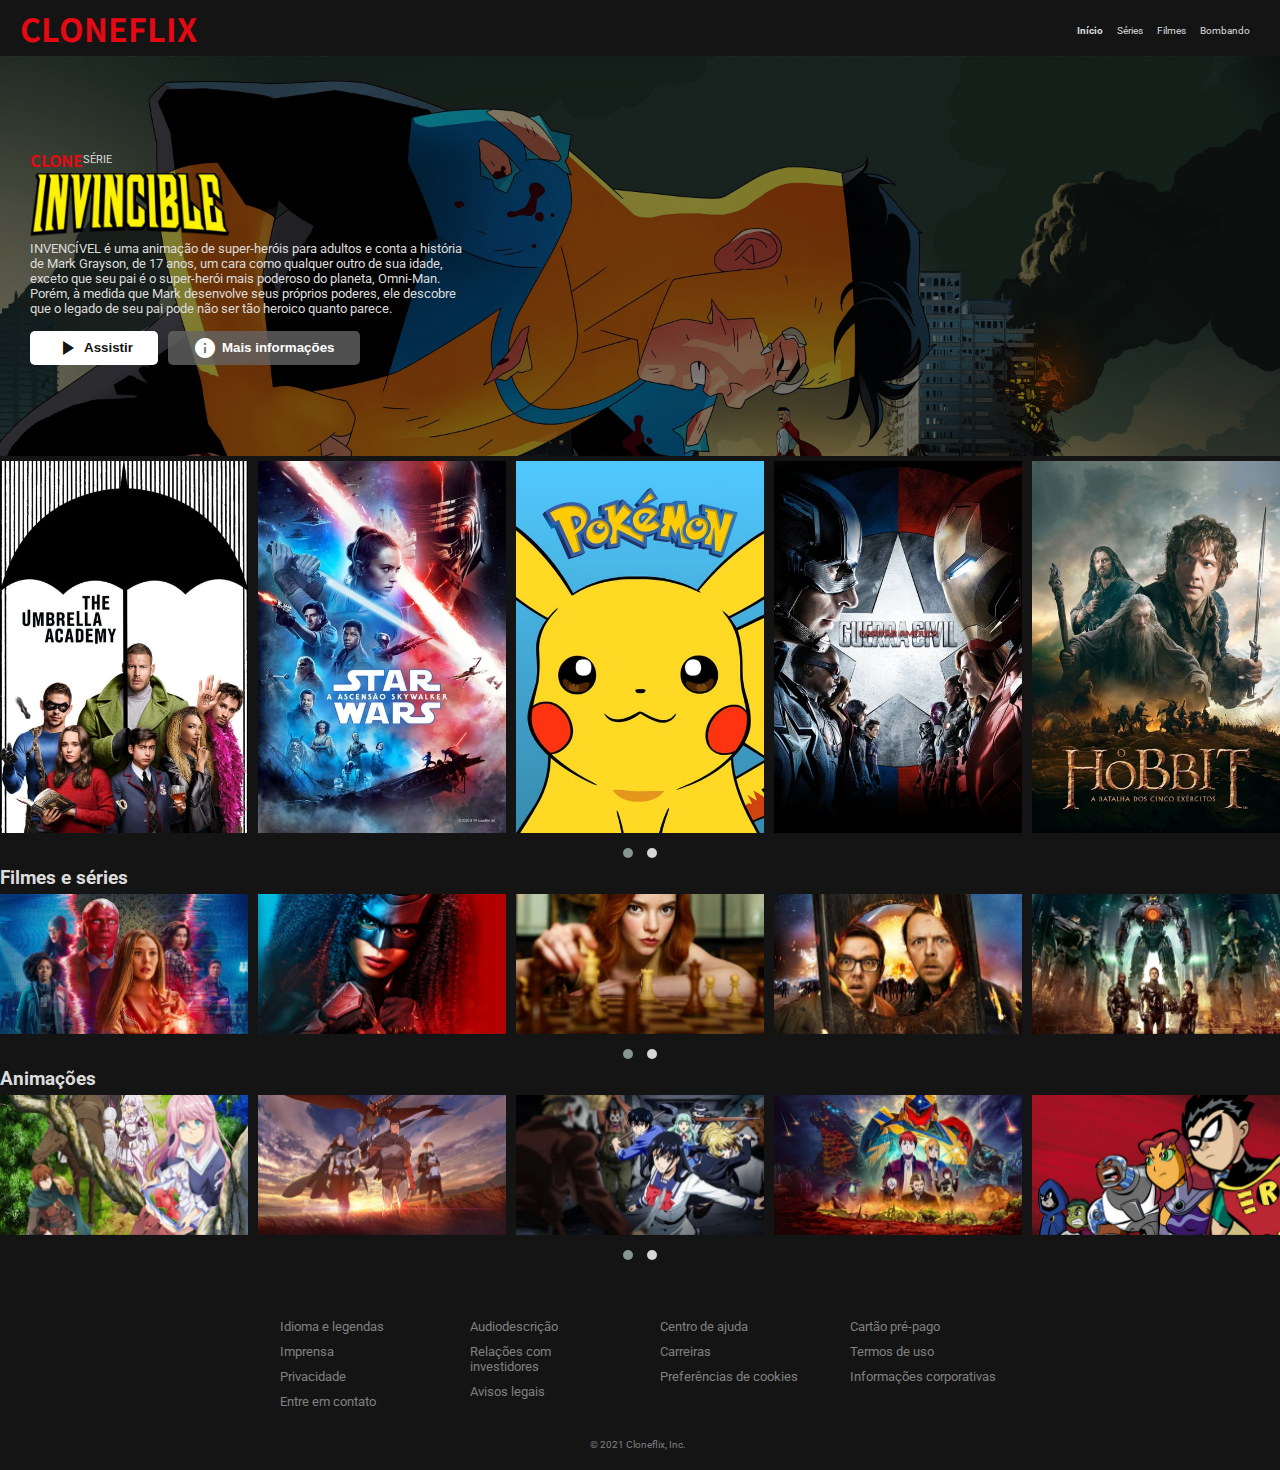
<file: index.html>
<!DOCTYPE html>
<html lang="pt-br">
<head>
    <meta charset="UTF-8">
    <meta http-equiv="X-UA-Compatible" content="IE=edge">
    <meta name="viewport" content="width=device-width, initial-scale=1.0">
    <link rel="stylesheet" href="./style/style.css">

    <!-- Responsividade do site -->
    <link rel="stylesheet" href="./style/responsive.css">

    <!-- Fontes e ícones do Google -->
    <link rel="preconnect" href="https://fonts.gstatic.com">
    <link rel="preconnect" href="https://fonts.gstatic.com">
    <link href="https://fonts.googleapis.com/css2?family=Roboto:ital,wght@0,100;0,300;0,400;0,500;0,700;0,900;1,100;1,300;1,400;1,500;1,700;1,900&display=swap" rel="stylesheet">    <link rel="preconnect" href="https://fonts.gstatic.com">
    <link rel="preconnect" href="https://fonts.gstatic.com">
    <link href="https://fonts.googleapis.com/css2?family=Noto+Sans+JP:wght@500&display=swap" rel="stylesheet">  
    <link href="https://fonts.googleapis.com/icon?family=Material+Icons"  rel="stylesheet"> 

    <!-- CSS do Owl Carousel -->
    <link rel="stylesheet" href="./style/owl/owl.carousel.min.css">
    <link rel="stylesheet" href="./style/owl/owl.theme.default.min.css">

    <title>Cloneflix</title>
</head>
<body>
    <header>
        <div class="container">
            <div class="menu">
                <a href="#" class="logo"><h1>CLONEFLIX</h1></a>
            </div>
            <div class="menu">
                <nav>
                    <a href="#" class="inicio">Início</a>
                    <a href="#">Séries</a>
                    <a href="#">Filmes</a>
                    <a href="#">Bombando</a>
                </nav>
            </div>
        </div>
    </header>

    <main>
        <div class="filme-principal">
            <div class="container">
                <div class="titulo">
                    <div class="titulo-categoria">
                        <span>CLONE</span>
                        <p>SÉRIE</p>
                    </div>
                    <img src="./img/Invincible_comic_series_logo.png" alt="logo Invincible">
                </div>
                <p class="descricao">INVENCÍVEL é uma animação de super-heróis para adultos e conta a história de Mark Grayson, de 17 anos, um cara como qualquer outro de sua idade, exceto que seu pai é o super-herói mais poderoso do planeta, Omni-Man. Porém, à medida que Mark desenvolve seus próprios poderes, ele descobre que o legado de seu pai pode não ser tão heroico quanto parece.</p>
                <div class="botoes">
                    <button role="button" class="botao1">
                        <span class="material-icons">play_arrow</span>
                        Assistir
                    </button>
                    <button role="button" class="botao2">
                        <span class="material-icons">info</span>
                        Mais informações
                    </button>
                </div>
            </div>
        </div>

        <div class="owl-carousel owl-theme carousel-filmes">
            <div class="box-filme">
                <img src="./img/mini1.jpg" alt="">
            </div>
            <div class="box-filme">
                <img src="./img/mini2.jpg" alt="">
            </div>
            <div class="box-filme">
                <img src="./img/mini3.jpg" alt="">
            </div>
            <div class="box-filme">
                <img src="./img/mini4.jpg" alt="">
            </div>
            <div class="box-filme">
                <img src="./img/mini5.jpg" alt="">
            </div>
            <div class="box-filme">
                <img src="./img/mini6.jpg" alt="">
            </div>
            <div class="box-filme">
                <img src="./img/mini7.jpg" alt="">
            </div>
            <div class="box-filme">
                <img src="./img/mini8.jpg" alt="">
            </div>
            <div class="box-filme">
                <img src="./img/mini9.jpg" alt="">
            </div>
            <div class="box-filme">
                <img src="./img/mini10.jpg" alt="">
            </div>
        </div>

        <h3>Filmes e séries</h3>

        <div class="owl-carousel owl-theme carousel-filmes">
            <div class="box-filme">
                <img src="./img/supermini1.jpeg" alt="">
            </div>
            <div class="box-filme">
                <img src="./img/supermini2.jpeg" alt="">
            </div>
            <div class="box-filme">
                <img src="./img/supermini3.jpeg" alt="">
            </div>
            <div class="box-filme">
                <img src="./img/supermini4.jpeg" alt="">
            </div>
            <div class="box-filme">
                <img src="./img/supermini6.jpeg" alt="">
            </div>
            <div class="box-filme">
                <img src="./img/supermini12.jpeg" alt="">
            </div>
            <div class="box-filme">
                <img src="./img/supermini13.jpeg" alt="">
            </div>
            <div class="box-filme">
                <img src="./img/supermini15.jpeg" alt="">
            </div>
            <div class="box-filme">
                <img src="./img/supermini16.jpeg" alt="">
            </div>
            <div class="box-filme">
                <img src="./img/supermini18.jpeg" alt="">
            </div>
        </div>

        <h3>Animações</h3>

        <div class="owl-carousel owl-theme carousel-filmes">
            <div class="box-filme">
                <img src="./img/supermini5.jpeg" alt="">
            </div>
            <div class="box-filme">
                <img src="./img/supermini7.jpeg" alt="">
            </div>
            <div class="box-filme">
                <img src="./img/supermini8.jpeg" alt="">
            </div>
            <div class="box-filme">
                <img src="./img/supermini9.jpeg" alt="">
            </div>
            <div class="box-filme">
                <img src="./img/supermini10.jpeg" alt="">
            </div>
            <div class="box-filme">
                <img src="./img/supermini14.jpeg" alt="">
            </div>
            <div class="box-filme">
                <img src="./img/supermini20.jpeg" alt="">
            </div>
            <div class="box-filme">
                <img src="./img/supermini21.jpeg" alt="">
            </div>
            <div class="box-filme">
                <img src="./img/supermini22.jpeg" alt="">
            </div>
            <div class="box-filme">
                <img src="./img/supermini23.jpeg" alt="">
            </div>
        </div>

    </main>

    <footer>
        <div class="footer-container">
            <div>
                <div>
                    <ul>
                        <li><a href="#">Idioma e legendas</a></li>
                        <li><a href="#">Imprensa</a></li>
                        <li><a href="#">Privacidade</a></li>
                        <li><a href="#">Entre em contato</a></li>
                    </ul>
                </div>
                <div>
                    <ul>
                        <li><a href="#">Audiodescrição</a></li>
                        <li><a href="#">Relações com investidores</a></li>
                        <li><a href="#">Avisos legais</a></li>
                    </ul>
                </div>
            </div>
            <div>
                <div>
                    <ul>
                        <li><a href="#">Centro de ajuda</a></li>
                        <li><a href="#">Carreiras</a></li>
                        <li><a href="#">Preferências de cookies</a></li>
                    </ul>
                </div>
                <div>
                    <ul>
                        <li><a href="#">Cartão pré-pago</a></li>
                        <li><a href="#">Termos de uso</a></li>
                        <li><a href="#">Informações corporativas</a></li>
                    </ul>
                </div>
            </div> 
        </div>
        <p>© 2021 Cloneflix, Inc.&nbsp;&nbsp;</p>
    </footer>
    <!-- Javascripts do jQuery e do Owl Carousel -->
    <script src="./js/owl/jquery.min.js"></script>
    <script src="./js/owl/owl.carousel.min.js"></script>

    <script src="./js/main.js"></script>
</body>
</html>
</file>
<file: style/style.css>
/*------------ Base ------------*/
:root {
    --vermelho: #e50914;
    --preto: #141414;
}

* {
    margin: 0;
    padding: 0;
    box-sizing: border-box;
}

body {
    background: var(--preto);
    color: gainsboro;
    font-family: 'Roboto', sans-serif;
}

/*------------ Menu ------------*/

/* Rules for sizing the icon. */
.material-icons.md-18 { font-size: 18px; }
.material-icons.md-24 { font-size: 24px; }
.material-icons.md-36 { font-size: 36px; }
.material-icons.md-48 { font-size: 48px; }

/* Rules for using icons as black on a light background. */
.material-icons.md-dark { color: rgba(0, 0, 0, 0.54); }
.material-icons.md-dark.md-inactive { color: rgba(0, 0, 0, 0.26); }

/* Rules for using icons as white on a dark background. */
.material-icons.md-light { color: gainsboro; }
.material-icons.md-light:hover { color: white; }
.material-icons.md-light.md-inactive { color: rgba(255, 255, 255, 0.3); }


header .container {
    display: flex;
    align-items: center;
    justify-content: space-between;
    margin: 5px 20px;
}

header .container img {
    width: 40px;
}

header .menu {
    display: flex;
    align-items: center;
}

header .logo {
    color: var(--vermelho);
    font-family: 'Noto Sans JP', sans-serif;
    margin-right: 20px;
    font-weight: bold;
    text-decoration: none;
}

header span {
    margin-right: 10px;
}

header nav a {
    text-decoration: none;
    color:gainsboro;
    font-size: x-small;
    margin-right: 10px;
}

header nav a:hover {
    color: white;
}


header nav .inicio {
    font-weight: bold;
}

main p {
    font-size: smaller;
}

/*------------ Filme principal ------------*/
main .filme-principal {
    background: linear-gradient(rgba(0,0,0,.50),rgba(0,0,0,.50)100%), url(../img/capa-invincible.jpg);
    background-size: cover;
}

main .filme-principal .container {
    display: flex;
    flex-direction: column;
    justify-content: center;
    align-items: flex-start;
    height: 400px;
    margin-left: 30px;
    width: 70%;
}

main .filme-principal .container .descricao {
    margin-bottom: 15px;
    
}


main .filme-principal .container .titulo .titulo-categoria{
    font-size: smaller;
    display: flex;
    align-items: center;
}

main .filme-principal .container .titulo span{
    font-size:medium;
    color: var(--vermelho);
    font-weight: bold;
    font-family: 'Noto Sans JP', sans-serif;
}

main .filme-principal .container .titulo img {
    width: 200px;
}

.botoes {
    display: flex;
}

.botao1 {
    background-color: white;
    padding: 5px 25px;
    border: none;
    color: var(--preto);
    font-weight: bold;
    border-radius: 5px;
    display: flex;
    align-items: center;
    margin-right: 10px;
    cursor: pointer;
}

.botao1:hover {
    background-color: gainsboro;
}

.botao2 {
    background-color: rgba(100, 100, 100, .80);
    padding: 5px 25px;
    border: none;
    color: white;
    font-weight: bold;
    border-radius: 5px;
    display: flex;
    align-items: center;
    cursor: pointer;
}

.botao2:hover {
    background-color: rgba(100, 100, 100, .50);
}

button span {
    margin-right: 5px;
}

.box-filme {
    height: 100%;
    width: 100%;
    display: block;
}

.carousel-filmes {
    margin-top: 5px;
}

footer {
    display: flex;
    flex-direction: column;
    align-items: center;
    margin: 20px;
    font-size: small;
}

footer p {
    color: gray;
    font-size: x-small;
}

.footer-container {
    display: flex;
    justify-content:space-around;
    margin: 20px;
}

.footer-container a{
    color: gray;
    text-decoration: none;
}

.footer-container ul {
    list-style-type: none; 
  }

.footer-container li {
    margin: 10px 0px;
}
  


.footer-container div {
      display: flex;
}

.footer-container div div {
      margin: 0px 20px;
      width: 150px;
}
</file>
<file: style/responsive.css>
@media screen and (max-width:700px){
    header .container{
    display: flex;
    flex-direction: column;
    }

    .botoes {
        display: flex;
        flex-direction: column;
    }
    .botao1{
        width: 200px;
    }

    .botao2{
        margin-top: 5px;
        width: 200px;
    }

    .footer-container {
        display: flex;
        flex-direction: column;
      }

      .footer-container a {
        font-size: smaller;
    }

}

@media screen and (min-width:1000px){
    .descricao{
        width: 50%;
    }
}
</file>
